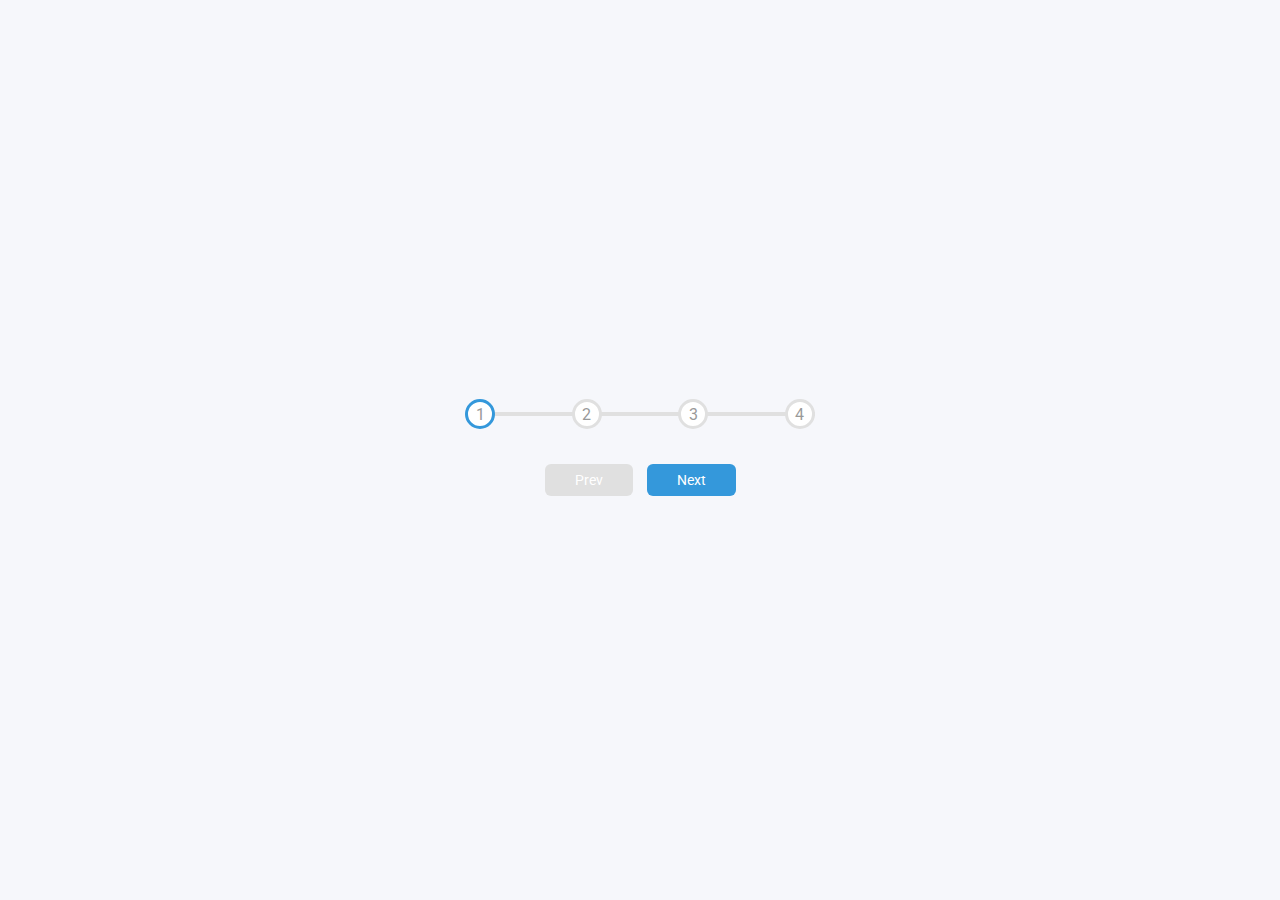
<file: progress-steps/index.html>
<!DOCTYPE html>
<html lang="en">
  <head>
    <meta charset="UTF-8" />
    <meta name="viewport" content="width=device-width, initial-scale=1.0" />
    <link rel="stylesheet" href="style.css" />
    <title>Progress steps</title>
  </head>
  <body>
    <div class="container">
      <div class="progress-container">
        <div class="progress" id="progress"></div>
        <div class="circle active">1</div>
        <div class="circle">2</div>
        <div class="circle">3</div>
        <div class="circle">4</div>
      </div>
      <button class="btn" id="prev" disabled>Prev</button>
      <button class="btn" id="next">Next</button>
    </div>
    <script src="script.js"></script>
  </body>
</html>
</file>
<file: progress-steps/style.css>
@import url("https://fonts.googleapis.com/css2?family=Roboto:wght@400;700&display=swap");

* {
  box-sizing: border-box;
}
:root {
  --line-border-fill: #3498db;
  --line-border-empty: #e0e0e0;
}

body {
  background-color: #f6f7fb;
  font-family: "Roboto", sans-serif;
  display: flex;
  align-items: center;
  justify-content: center;
  height: 100vh;
  overflow: hidden;
  margin: 0;
}
.container {
  text-align: center;
}
.progress-container {
  display: flex;
  justify-content: space-between;
  max-width: 100%;
  width: 350px;
  margin-bottom: 30px;
  position: relative;
}

.progress-container::before {
  content: "";
  background-color: var(--line-border-empty);
  position: absolute;
  top: 50%;
  left: 0%;
  width: 100%;
  height: 4px;
  transform: translateY(-50%);
  z-index: -1;
}

.progress {
  background-color: var(--line-border-fill);
  position: absolute;
  top: 50%;
  left: 0%;
  width: 0%;
  height: 4px;
  transform: translateY(-50%);
  z-index: -1;
  transition: 0.4s ease;
}
.circle {
  background-color: #fff;
  color: #999;
  width: 30px;
  height: 30px;
  display: flex;
  align-items: center;
  justify-content: center;
  border-radius: 50%;
  border: 3px solid var(--line-border-empty);
  transition: 0.4s ease-in;
}
.circle.active {
  border-color: var(--line-border-fill);
}
.btn {
  background-color: var(--line-border-fill);
  border: 0;
  border-radius: 6px;
  color: #fff;
  cursor: pointer;
  font-family: inherit;
  padding: 8px 30px;
  font-size: 14px;
  margin: 5px;
}
.btn:active {
  transform: scale(0.98);
}
.btn.focus {
  outline: 0;
}
.btn:disabled {
  background-color: var(--line-border-empty);
  cursor: not-allowed;
}
</file>
